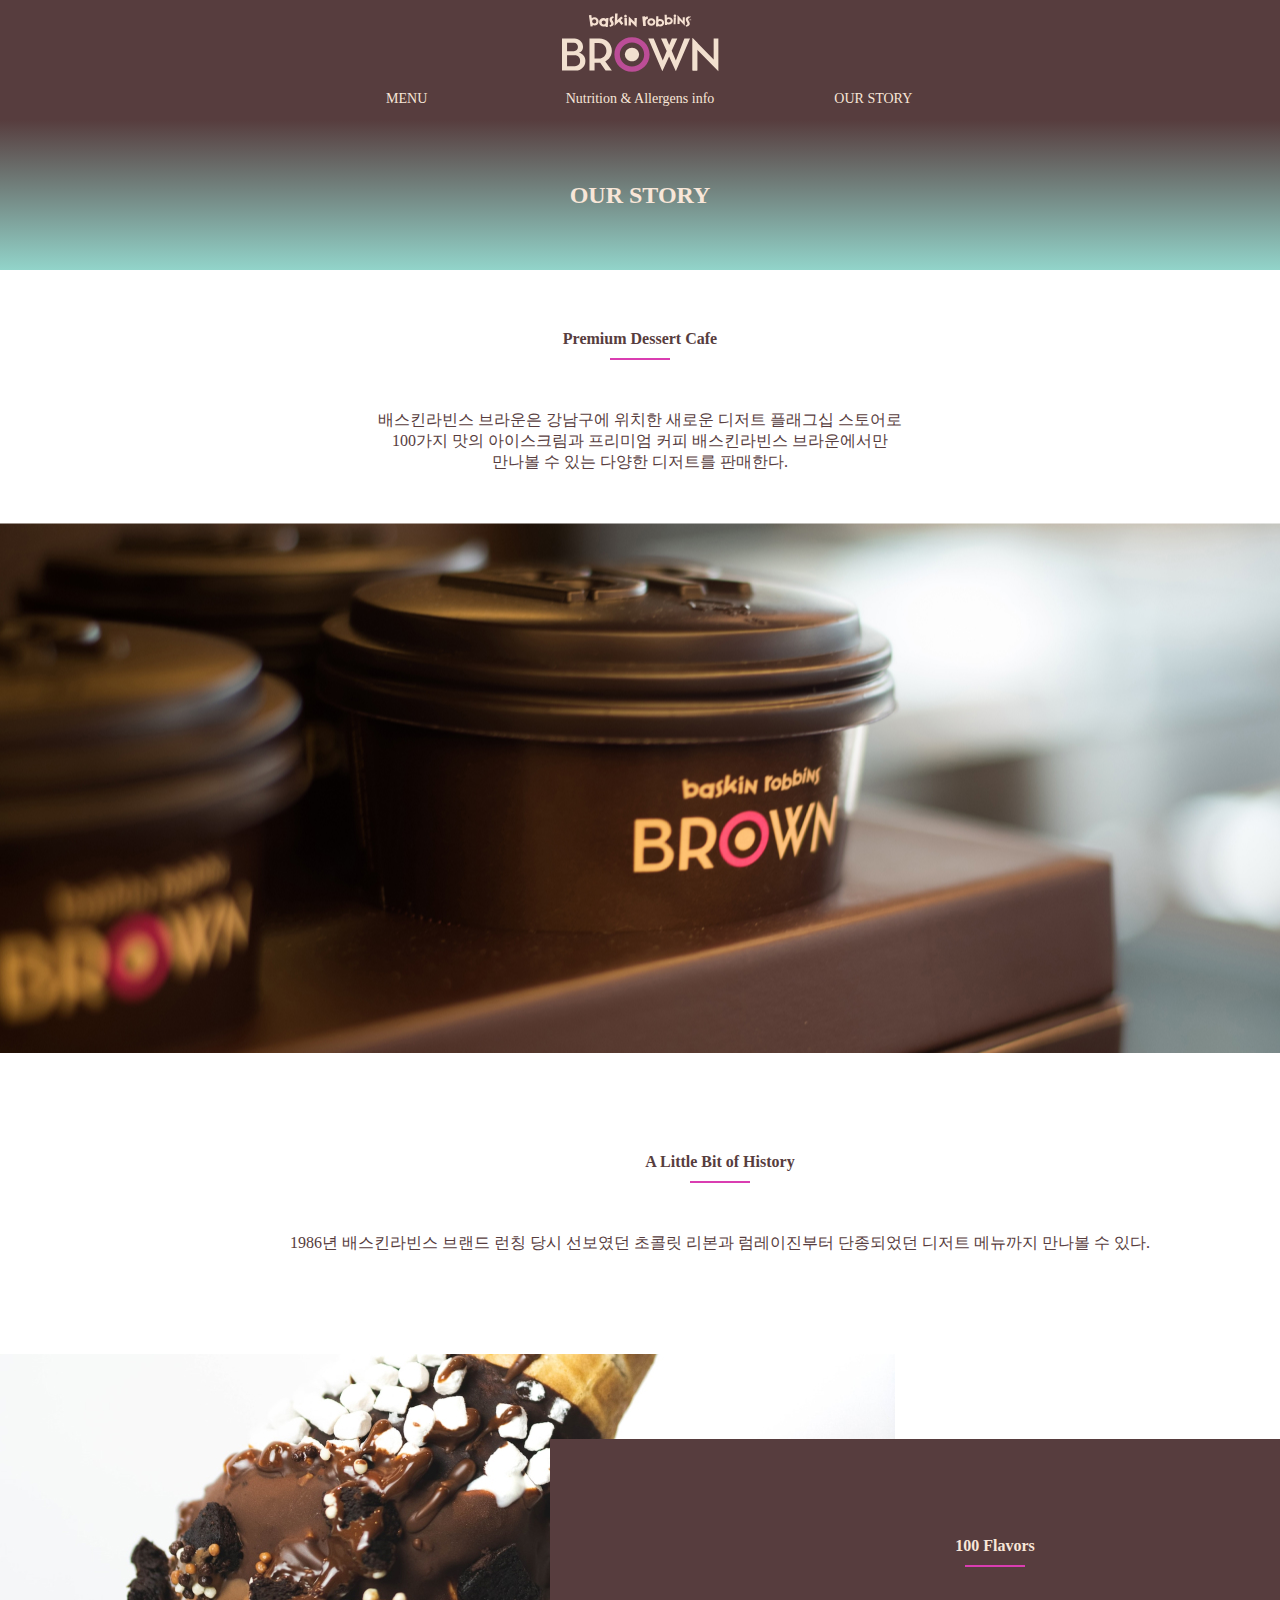
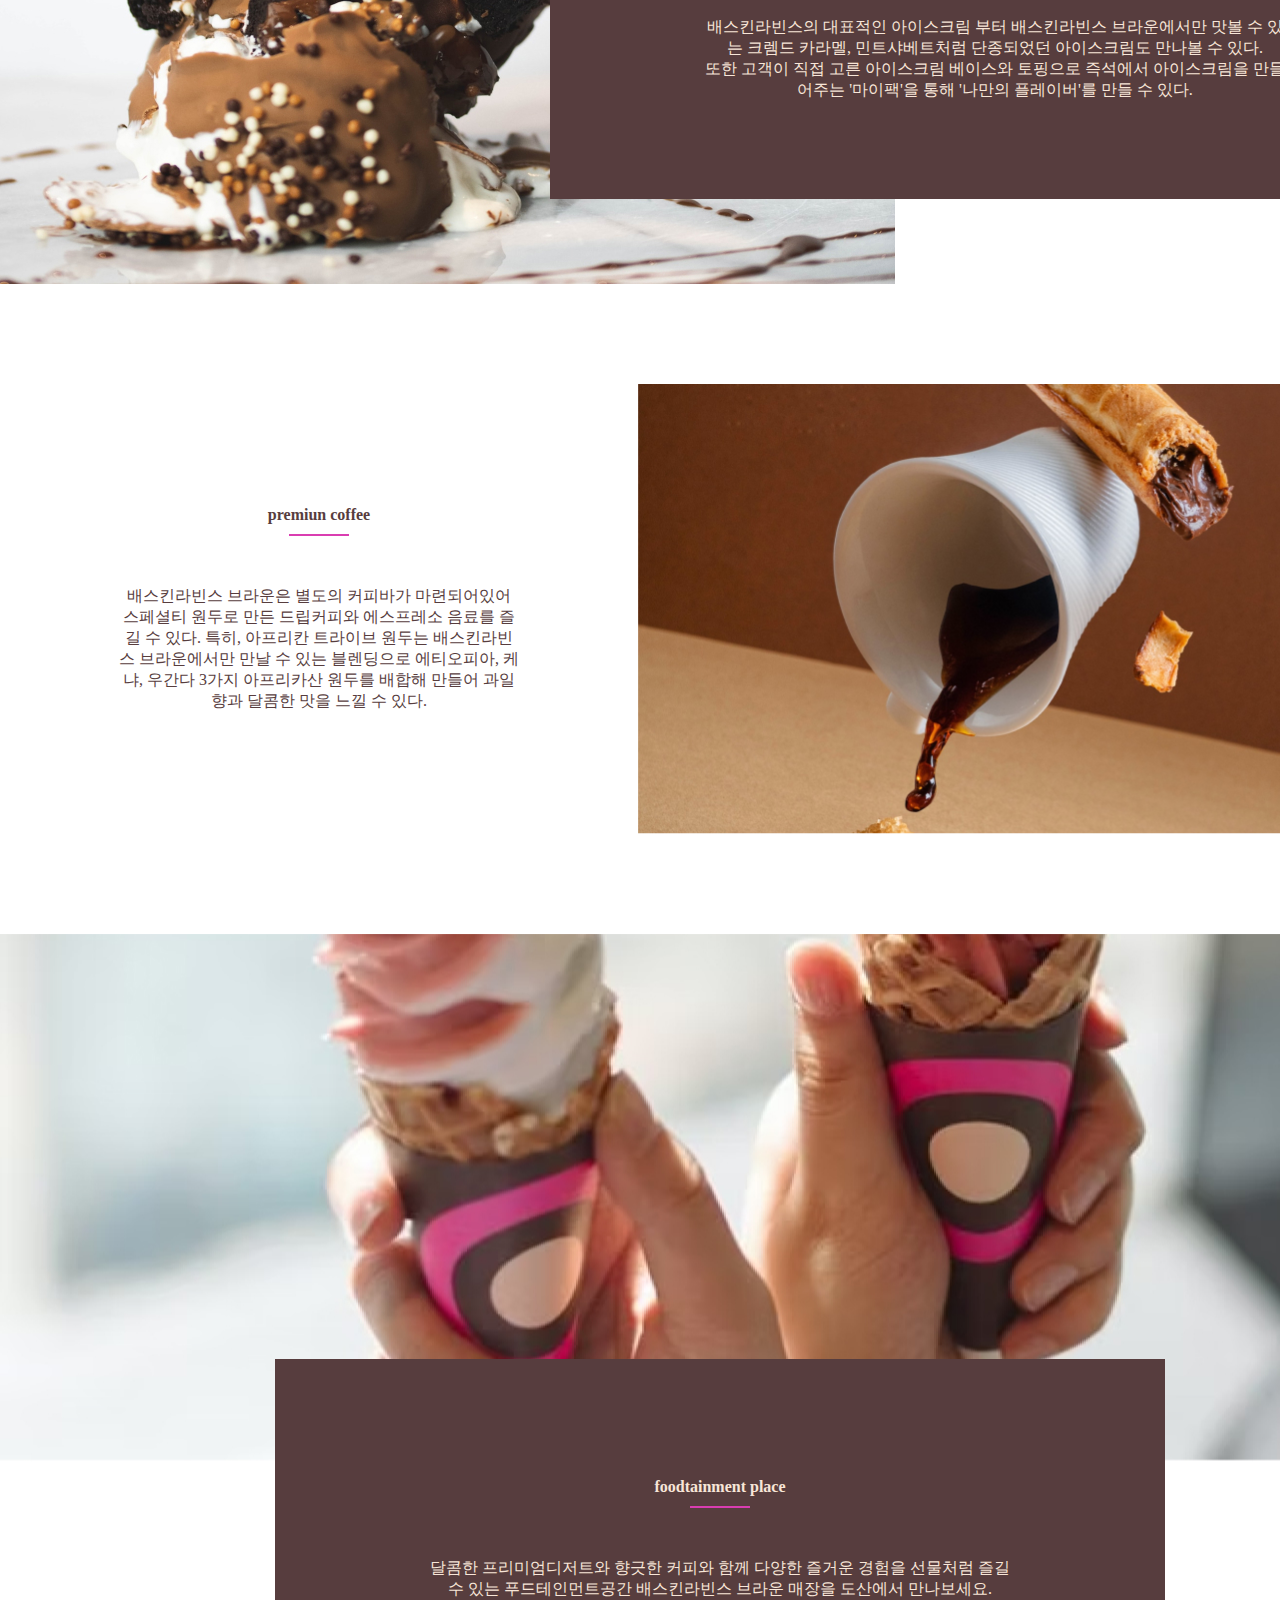
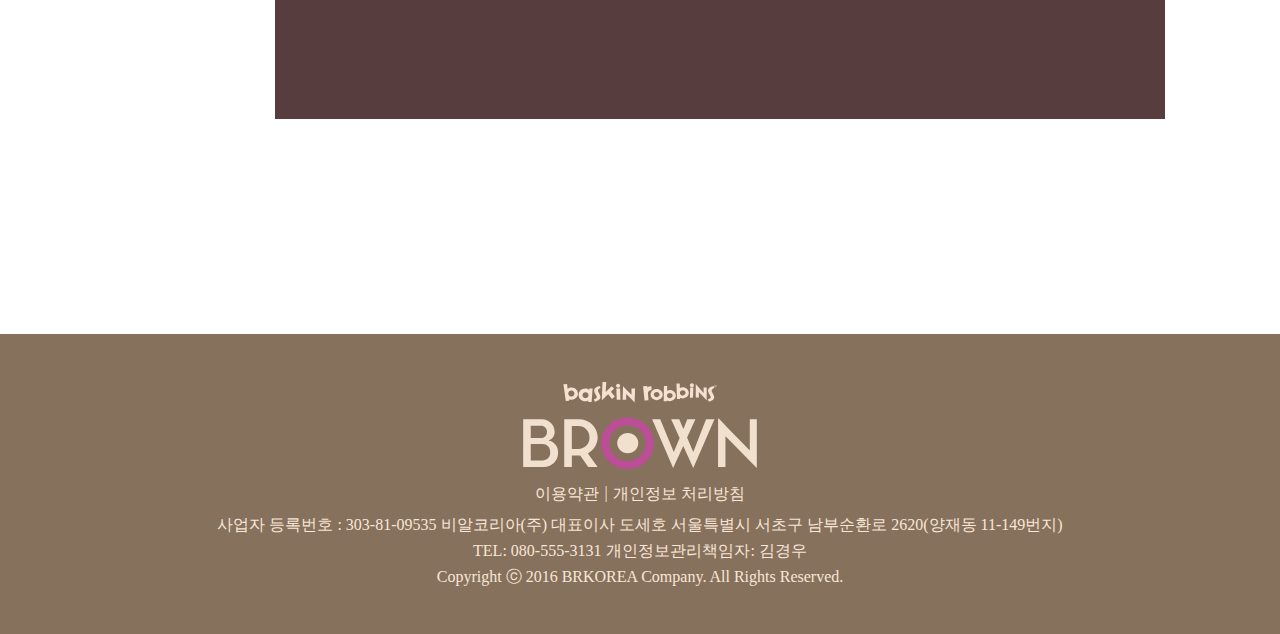
<file: html/brand.html>
<!DOCTYPE html>
<html lang="en">
<head>
    <meta charset="UTF-8">
    <meta http-equiv="X-UA-Compatible" content="IE=edge">
    <meta name="viewport" content="width=device-width, initial-scale=1.0">
    <link rel="stylesheet" href="../css/style.css">
    <link rel="stylesheet" href="../css/brand.css">
    <title>BR Brown</title>
</head>
<body>
    <header>
        <div class="headerWrap container">
            <a href="../index.html" class="logo">
                <img src="../images/logo.svg" alt="logo">
            </a>
            <div class="nav">
                <a href="../html/menu.html">MENU</a>
                <a href="../html/prepare.html">Nutrition & Allergens info</a>
                <a href="../html/brand.html">OUR STORY</a>
            </div>
        </div>
    </header>

    <main>
        <div class="mainWrap">
            <div class="imgBanner">
                <h2>OUR STORY</h2>
              </div>
              <section class="story01">
                <div class="textarea01">
                    <h4>Premium Dessert Cafe</h4>
                    <hr>
                    <p>
                        배스킨라빈스 브라운은 강남구에 위치한 새로운 디저트 플래그십 스토어로<br> 100가지 맛의 아이스크림과 프리미엄 커피 배스킨라빈스 브라운에서만<br> 만나볼 수 있는 다양한 디저트를 판매한다.
                    </p>
                </div>
                <div class="brandImg01"></div>
              </section>
              <section class="story02">
                <div class="textarea02">
                    <h4>A Little Bit of History</h4>
                    <hr>
                    <p>
                        1986년 배스킨라빈스 브랜드 런칭 당시 선보였던 초콜릿 리본과 럼레이진부터 단종되었던 디저트 메뉴까지 만나볼 수 있다.
                    </p>
                </div>
              </section>
              <section class="story03">
                <div class="brandImg03"></div>
                <div class="textarea03">
                    <h4>100 Flavors </h4>
                    <hr>
                    <p>배스킨라빈스의 대표적인 아이스크림 부터 배스킨라빈스 브라운에서만 맛볼 수 있는 크렘드 카라멜, 민트샤베트처럼 단종되었던 아이스크림도 만나볼 수 있다. <br> 또한 고객이 직접 고른 아이스크림 베이스와 토핑으로 즉석에서 아이스크림을 만들어주는 '마이팩'을 통해 '나만의 플레이버'를 만들 수 있다.</p>
                </div>
              </section>
              <section class="story04">
                <div class="textarea04">
                    <h4>premiun coffee</h4>
                    <hr>
                    <p>배스킨라빈스 브라운은 별도의 커피바가 마련되어있어 스페셜티 원두로 만든 드립커피와 에스프레소 음료를 즐길 수 있다. 특히, 아프리칸 트라이브 원두는 배스킨라빈스 브라운에서만 만날 수 있는 블렌딩으로 에티오피아, 케냐, 우간다 3가지 아프리카산 원두를 배합해 만들어 과일향과 달콤한 맛을 느낄 수 있다.</p>
                </div>
                <div class="brandImg04"></div>
              </section>
              <section class="story05">
                <div class="brandImg05"></div>
                <div class="textarea05">
                    <h4>foodtainment place</h4>
                    <hr>
                    <p>달콤한 프리미엄디저트와 향긋한 커피와 함께 다양한 즐거운 경험을 선물처럼 즐길 수 있는 푸드테인먼트공간 배스킨라빈스 브라운 매장을 도산에서 만나보세요.</p>
                </div>
              </section>        
        </div>
    </main>

    <footer class="footerWrap">
        <div class="container">
            <a href="#" class="f-logo">
                <img src="../images/f-logo.svg" alt="">
            </a>
            <div class="legal">
                <a href="#">이용약관</a>
                <p>|</p>
                <a href="#">개인정보 처리방침</a>
            </div>
            <div class="happy">
                <a href="#"></a>
                <a href="#"></a>
            </div>
            <p>사업자 등록번호 : 303-81-09535 비알코리아(주) 대표이사 도세호 서울특별시 서초구 남부순환로 2620(양재동 11-149번지)</p>
            <div class="f-wrap">
                <a href="tel: 080-555-3131">TEL: 080-555-3131</a>
                <p>개인정보관리책임자: 김경우</p>
            </div>
            <p>Copyright ⓒ 2016 BRKOREA Company. All Rights Reserved.</p>
        </div>
    </footer>
    <script src="../js/jquery-3.6.0.js"></script>
    <script src="../js/main.js"></script>
</body>
</html>
</file>
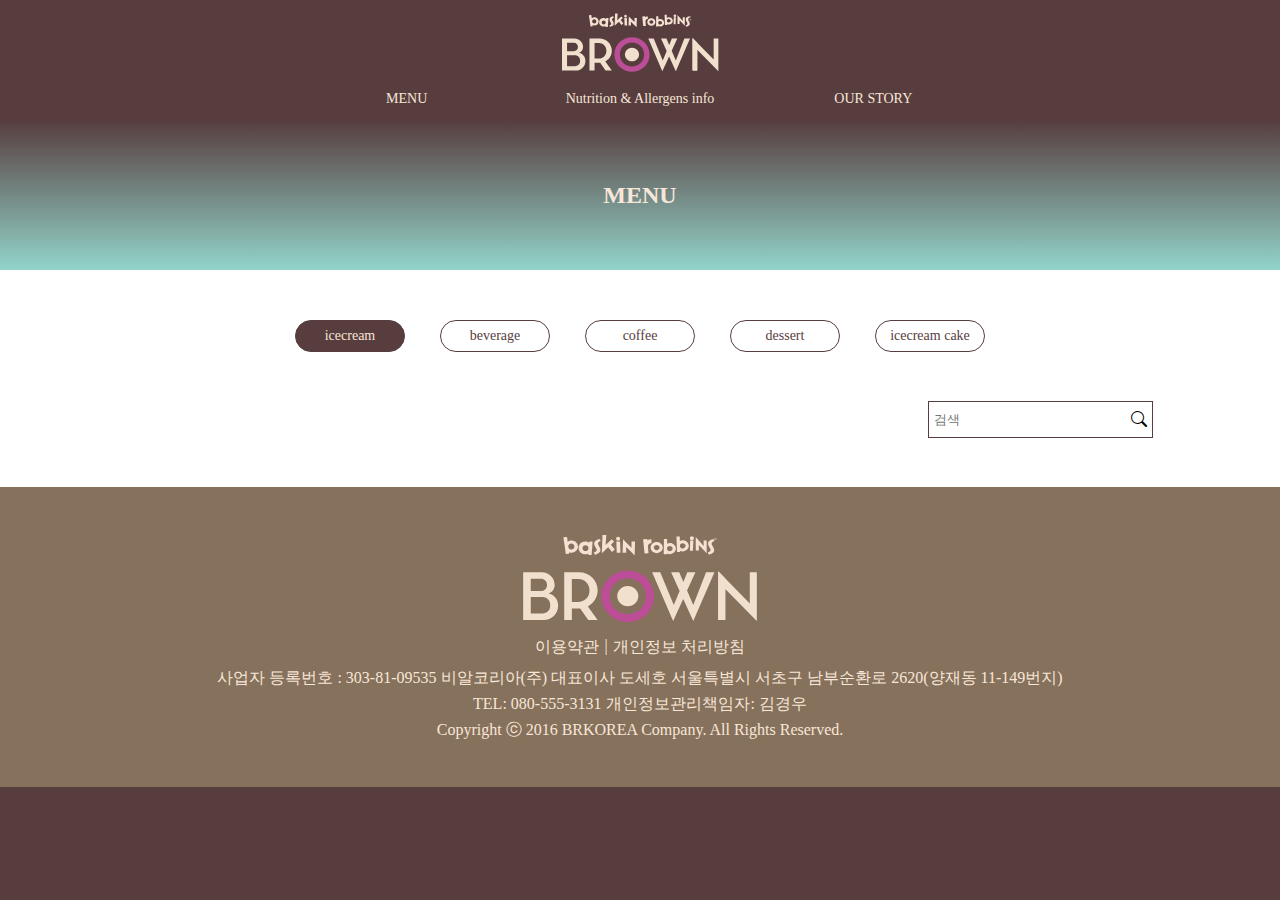
<file: html/menu.html>
<!DOCTYPE html>
<html lang="en">
<head>
    <meta charset="UTF-8">
    <meta http-equiv="X-UA-Compatible" content="IE=edge">
    <meta name="viewport" content="width=device-width, initial-scale=1.0">
    <link rel="stylesheet" href="https://cdn.jsdelivr.net/npm/bootstrap-icons@1.9.1/font/bootstrap-icons.css">
    <link rel="stylesheet" href="../css/style.css">
    <link rel="stylesheet" href="../css/menu.css">
    <title>BR Brown</title>
</head>
<body>
    <header>
        <div class="headerWrap container">
            <a href="../index.html" class="logo">
                <img src="../images/logo.svg" alt="logo">
            </a>
            <div class="nav">
                <a href="../html/menu.html">MENU</a>
                <a href="../html/prepare.html">Nutrition & Allergens info</a>
                <a href="../html/brand.html">OUR STORY</a>
            </div>
        </div>
    </header>

    <main>
      <div class="mainWrap">
        <div class="imgBanner">
            <h2>MENU</h2>
        </div>
        <section class="menuBtn">
            <a href="../html/menu.html" class="on">icecream</a>
            <a href="#">beverage</a>
            <a href="#">coffee</a>
            <a href="#">dessert</a>
            <a href="#">icecream cake</a>
        </section>
        <div class="searchBox">
            <form>
                <input type="search" placeholder="검색" class="search">
                <label>
                    <input type="submit" value="" class="submitBtn"><i class="bi bi-search"></i>
                </label>
            </form>
        </div>
        <div id="products">
            
        </div>
      </div>
    </main>

    <footer class="footerWrap">
        <div class="container">
            <a href="#" class="f-logo">
                <img src="../images/f-logo.svg" alt="">
            </a>
            <div class="legal">
                <a href="#">이용약관</a>
                <p>|</p>
                <a href="#">개인정보 처리방침</a>
            </div>
            <div class="happy">
                <a href="#"></a>
                <a href="#"></a>
            </div>
            <p>사업자 등록번호 : 303-81-09535 비알코리아(주) 대표이사 도세호 서울특별시 서초구 남부순환로 2620(양재동 11-149번지)</p>
            <div class="f-wrap">
                <a href="tel: 080-555-3131">TEL: 080-555-3131</a>
                <p>개인정보관리책임자: 김경우</p>
            </div>
            <p>Copyright ⓒ 2016 BRKOREA Company. All Rights Reserved.</p>
        </div>
    </footer>
    <script src="../js/jquery-3.6.0.js"></script>
    <script src="../js/main.js"></script>
    <script src="../js/products.js"></script>
</body>
</html>
</file>
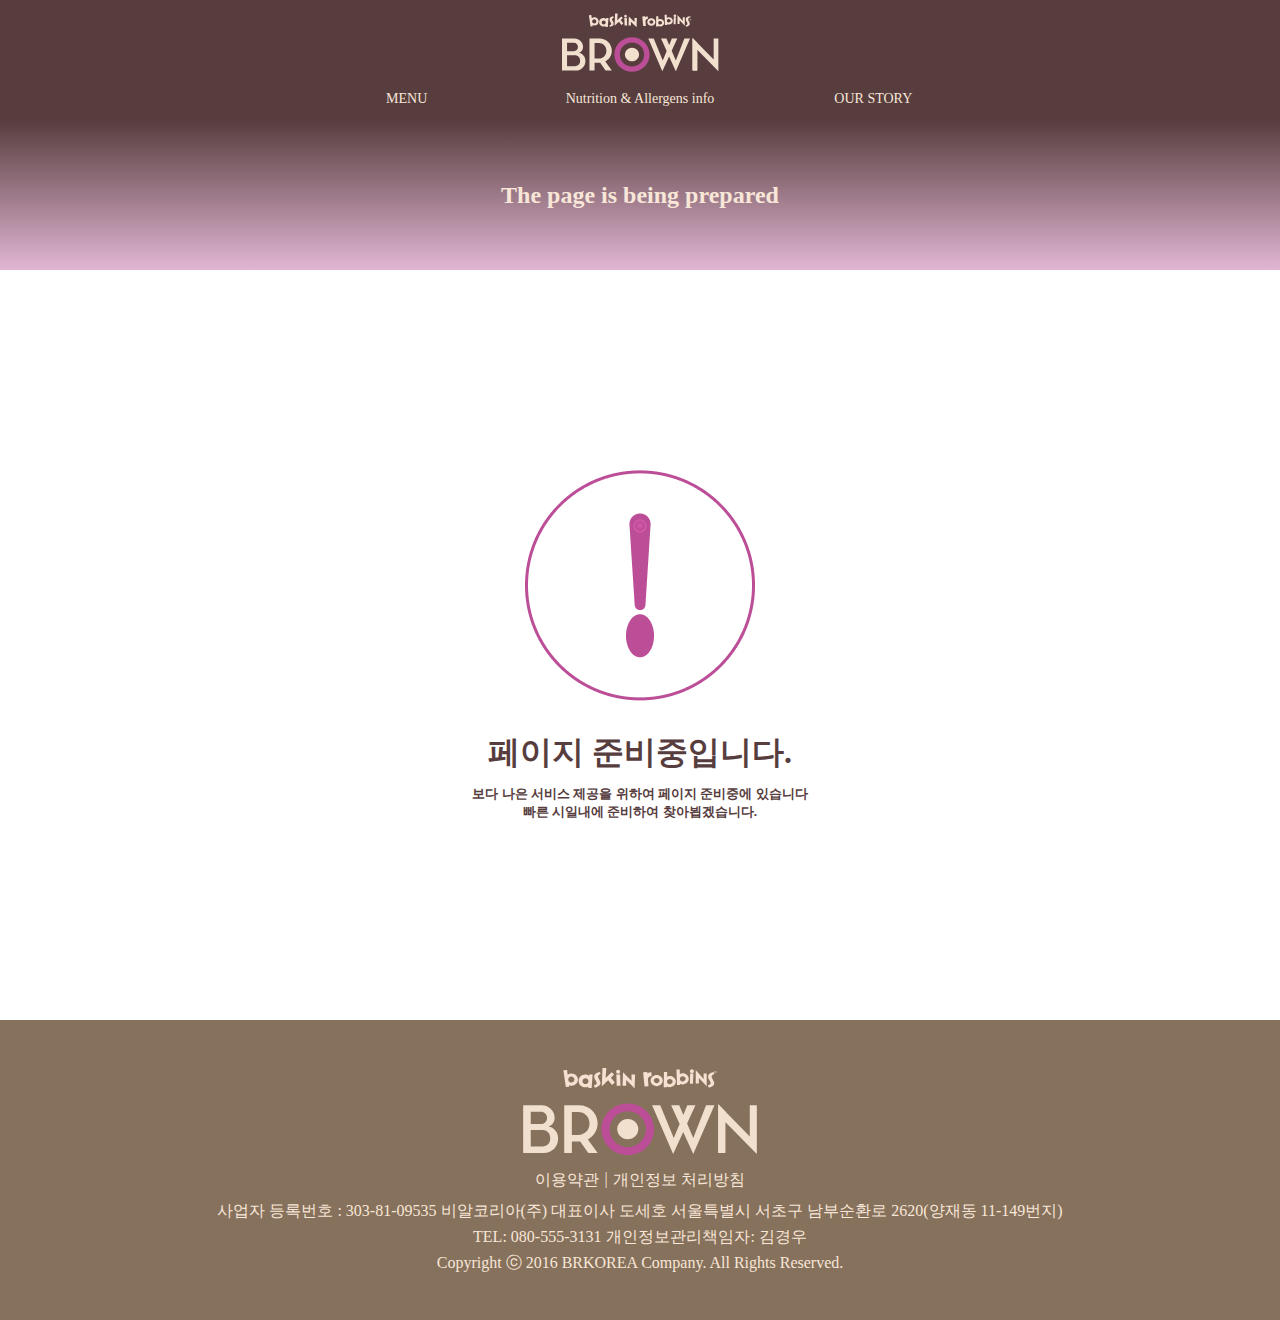
<file: html/prepare.html>
<!DOCTYPE html>
<html lang="en">
<head>
    <meta charset="UTF-8">
    <meta http-equiv="X-UA-Compatible" content="IE=edge">
    <meta name="viewport" content="width=device-width, initial-scale=1.0">
    <link rel="stylesheet" href="../css/style.css">
    <link rel="stylesheet" href="../css/prepare.css">
    <title>BR Brown</title>
</head>
<body>
    <header>
        <div class="headerWrap container">
            <a href="../index.html" class="logo">
                <img src="../images/logo.svg" alt="logo">
            </a>
            <div class="nav">
                <a href="../html/menu.html">MENU</a>
                <a href="../html/prepare.html">Nutrition & Allergens info</a>
                <a href="../html/brand.html">OUR STORY</a>
            </div>
        </div>
    </header>

    <main>
        <div class="mainWrap">
            <div class="imgBanner">
                <h2>The page is being prepared</h2>
            </div>
            <div class="contWrap">
                <img src="../images/prepare.png" alt="!" class="alert">
                <h1>페이지 준비중입니다.</h1>
                <h5>
                    보다 나은 서비스 제공을 위하여 페이지 준비중에 있습니다<br>
                    빠른 시일내에 준비하여 찾아뵙겠습니다.
                </h5>
            </div>   
        </div>
        
    </main>

    <footer class="footerWrap">
        <div class="container">
            <a href="#" class="f-logo">
                <img src="../images/f-logo.svg" alt="">
            </a>
            <div class="legal">
                <a href="#">이용약관</a>
                <p>|</p>
                <a href="#">개인정보 처리방침</a>
            </div>
            <div class="happy">
                <a href="#"></a>
                <a href="#"></a>
            </div>
            <p>사업자 등록번호 : 303-81-09535 비알코리아(주) 대표이사 도세호 서울특별시 서초구 남부순환로 2620(양재동 11-149번지)</p>
            <div class="f-wrap">
                <a href="tel: 080-555-3131">TEL: 080-555-3131</a>
                <p>개인정보관리책임자: 김경우</p>
            </div>
            <p>Copyright ⓒ 2016 BRKOREA Company. All Rights Reserved.</p>
        </div>
    </footer>
    <script src="../js/jquery-3.6.0.js"></script>
    <script src="../js/main.js"></script>
</body>
</html>
</file>
<file: css/style.css>
* {
    padding: 0;
    margin: 0;
    box-sizing: border-box;
    list-style-type: none;
}

body {
    background: #573D3E;
}

a {
    text-decoration: none;
    display: block;
}

.container {
    width: 1920px;
    margin: 0 auto;
}

header {
    position: fixed;
    top: 0;
    left: 0;
    z-index: 100;
    width: 100%;
    height: 120px;
    background: #573D3E;
    text-align: center;
    transition: all .3s
}

.headerWrap {
    width: 100%;
    height: 100%;
    padding: 0 5%;
    display: flex;
    flex-direction: column;
    align-items: center;
    justify-content: center;
}

.logo {
    text-align: center;
}

.nav {
    display: flex;
    justify-content: space-between;
    align-items: center;
    text-align: center;
    width: 700px;
    margin-top: 15px;
}

.nav a {
    width: 40%;
    font-size: 14px;
    color: #F8E6D8;
}

main {
    padding-top: 120px;
    background: #573D3E;
}

footer {
    width: 100%;
    height: 300px;
    background: #86715C;
    color: #F8E6D8;
}

.footerWrap .container {
    width: 100%;
    height: 100%;
    display: flex;
    flex-direction: column;
    align-items: center;
    justify-content: center;
}

.f-logo {
    margin-bottom: 10px;
}

.legal {
    display: flex;
    margin-bottom: 10px;
}

.legal a {
    color: #F8E6D8;
}

.legal p {
    padding: 0 5px;
    color: #F8E6D8;
}

.f-wrap {
    display: flex;
    align-items: center;
    justify-content: center;
    margin: 5px 0;
}

.f-wrap a {
    margin-right: 5px;
    color: #F8E6D8;
}
</file>
<file: css/brand.css>
main {
    width: 100%;
}

.mainWrap {
    background: #fff;
}

main section {
    width: 1440px;
    margin: 0 auto;
    color: #573D3E;
}

.imgBanner {
    height: 150px;
    width: 100%;
    background: linear-gradient(180deg, #573D3E 0%, #92D4CA 100%);
    display: flex;
    align-items: center;
    justify-content: center;
    color: #F8E6D8;
}

.story01 {
    width: 100%;
    display: flex;
    flex-direction: column;
    align-items: center;
    justify-content: center;
    margin-bottom: 100px;
    margin-top: 60px;
}

.textarea01 {
    display: flex;
    flex-direction: column;
    align-items: center;
    justify-content: center;
    width: 580px;
    text-align: center;
    margin-bottom: 50px;
}

hr {
    width: 60px;
    height: 2px;
    margin-top: 10px;
    margin-bottom: 50px;
    background-color: #DA3DB1;
    border: 0;
}

.brandImg01 {
    width: 1440px;
    height: 530px;
    background: url(../images/brandImg01.jpg);
    background-repeat: no-repeat;
    background-position: center;
    background-size: cover;
}

.story02 {
    display: flex;
    align-items: center;
    justify-content: center;
    margin-bottom: 100px;
}

.textarea02 {
    display: flex;
    flex-direction: column;
    align-items: center;
    justify-content: center;
    text-align: center;
    width: 1000px;
}

.story03 {
    display: flex;
    position: relative;
    margin-bottom: 100px;
}

.brandImg03 {
    width: 895px;
    height: 530px;
    background: url(../images/brandImg02.jpg);
    background-repeat: no-repeat;
    background-position: center;
    background-size: cover;
}

.textarea03 {
    position: absolute;
    top: 85px;
    right: 0;
    width: 890px;
    height: 360px;
    display: flex;
    flex-direction: column;
    align-items: center;
    justify-content: center;
    background: #573D3E;
    text-align: center;
    color: #F8E6D8;
}

.textarea03 p {
    width: 580px;
}

.story04 {
    display: flex;
    margin-bottom: 100px;
}

.brandImg04 {
    width: 800px;
    height: 450px;
    background: url(../images/brandImg03.jpg);
    background-repeat: no-repeat;
    background-position: center;
    background-size: cover;
}

.textarea04 {
    width: 638px;
    text-align: center;
    display: flex;
    flex-direction: column;
    align-items: center;
    justify-content: center;
}

.textarea04 p {
    width: 400px;
}

.story05 {
    display: flex;
    flex-direction: column;
    align-items: center;
    justify-content: center;
    position: relative;
    padding-bottom: 470px;
}

.brandImg05 {
    width: 1440px;
    height: 530px;
    background: url(../images/brandImg04.jpg);
    background-repeat: no-repeat;
    background-position: center;
    background-size: cover;
}

.textarea05 {
    position: absolute;
    top: 425px;
    width: 890px;
    height: 360px;
    text-align: center;
    display: flex;
    flex-direction: column;
    align-items: center;
    justify-content: center;
    background: #573D3E;
    color: #F8E6D8;
}

.textarea05 p {
    width: 580px;
}
</file>
<file: css/menu.css>
.mainWrap {
    background: #fff;
}

.imgBanner {
    width: 100%;
    height: 150px;
    background: linear-gradient(180deg, #573D3E 0%, #92D4CA 100%);
    color: #F8E6D8;
    display: flex;
    align-items: center;
    justify-content: center;
}

.menuBtn a {
    display: block;
    line-height: 30px;
    width: 110px;
    border: 1px solid #573D3E;
    text-align: center;
    font-size: 14px;
    border-radius: 30px;
    margin-right: 35px;
    color: #573D3E;
}

.menuBtn a.on {
    color: #F8E6D8;
    background: #573D3E;
}

.menuBtn a:last-child {
    margin-right: 0;
}

.menuBtn {
    display: flex;
    width: 100%;
    justify-content: center;
    align-items: center;
    padding: 50px 0;
}

.searchBox {
    width: 90%;
    display: flex;
    align-items: center;
    justify-content: right;
    padding-bottom: 50px;
}

.searchBox form{
    outline: 1px solid #573D3E;
    display: flex;
    background: #fff;
}

.searchBox form label {
    display: flex;
    align-items: center;
    justify-content: center;
    padding: 5px;
}

.search {
    padding: 8px 5px;
    border: none;
    outline: none;
}

.submitBtn {
    padding: 5px;
    background: none;
    border: none;
}

#products {
    width: 90%;
    margin: 0 auto;
    display: flex;
    justify-content: center;
    flex-wrap: wrap;
    flex: 1 1 30%;
}

.product {
    width: 500px;
    height: 580px;
    display: flex;
    flex-direction: column;
    align-items: center;
    justify-content: center;
    position: relative;
}

.bgImg {
    width: 300px;
    height: 300px;
    background: #573D3E;
    border-radius: 50%;
    display: flex;
    align-items: flex-end;
    justify-content: center;
    overflow: hidden;
    position: absolute;
    bottom: 120px;
}

.bgImg img {
    transform: rotate(11.45deg);
}

.productImg {
    position: absolute;
    z-index: 1;
    top: 45px;
}

.name {
    position: absolute;
    bottom: 60px;
    font-size: 18px;
    color: #573D3E;
}
</file>
<file: css/prepare.css>
main {
    width: 100%;
}

.contWrap {
    width: 100%;
    height: calc(100vh - 150px);
    background: #fff;
    display: flex;
    flex-direction: column;
    align-items: center;
    justify-content: center;
    text-align: center;
    color: #573D3E;
}

main h1 {
    margin-top: 30px;
    margin-bottom: 10px;
}

.imgBanner {
    height: 150px;
    display: flex;
    align-items: center;
    justify-content: center;
    background: linear-gradient(180deg, #573D3E 0%, #E1B6D3 100%);;
    width: 100%;
    color: #F8E6D8;
}
</file>
